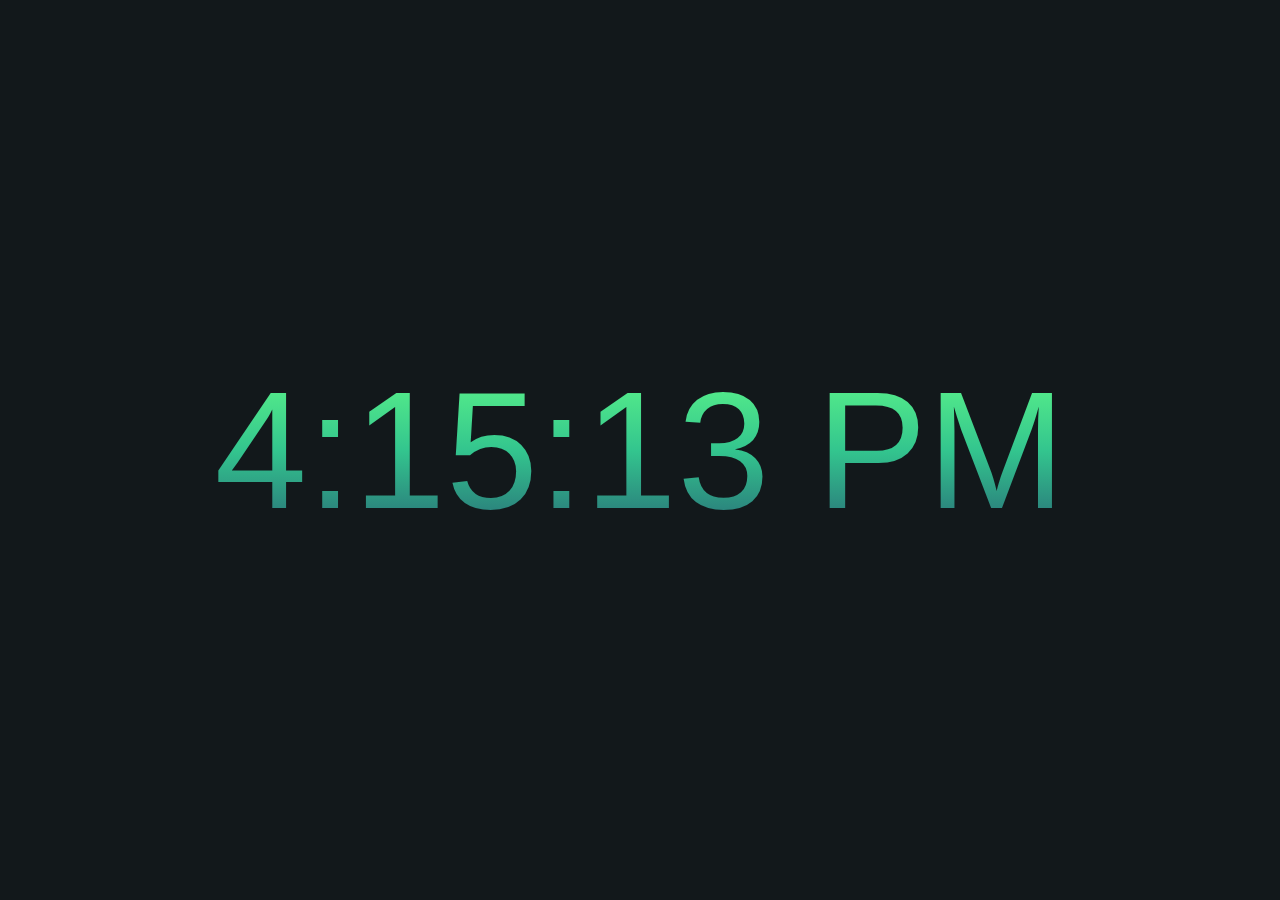
<file: Digital-Clock/index.html>
<!DOCTYPE html>
<html lang="en">
  <head>
    <meta charset="UTF-8" />
    <meta http-equiv="X-UA-Compatible" content="IE=edge" />
    <meta name="viewport" content="width=device-width, initial-scale=1.0" />
   
    <link rel="stylesheet" href="style.css" />
    <title>Digital Clock</title>
  </head>
  <body>
    <div class="container">
      <div class="clock"></div>
    </div>
    <script src="./app.js"></script>
  </body>
</html>
</file>
<file: Digital-Clock/style.css>
body,html {
  margin: 0;
  padding: 0;
  background-color: #12181B;
}
* {
  box-sizing: border-box;
}

.container {
  min-height: 100vh;
  display: flex;
  flex-direction: column;
  justify-content: center;
  align-items: center;
}

.clock {
  font-family: 'Orbitron', sans-serif;
  font-size: 13vw;
  background-image: linear-gradient(180deg,
      rgba(99,253,136,1) 0%,
      rgba(51,197,142,1) 50%,
      rgba(39,97,116,1) 100%);
  background-clip: text;
  -webkit-background-clip: text;
  -moz-background-clip: text;
  -webkit-text-fill-color: transparent; 
  -moz-text-fill-color: transparent;
}
</file>
